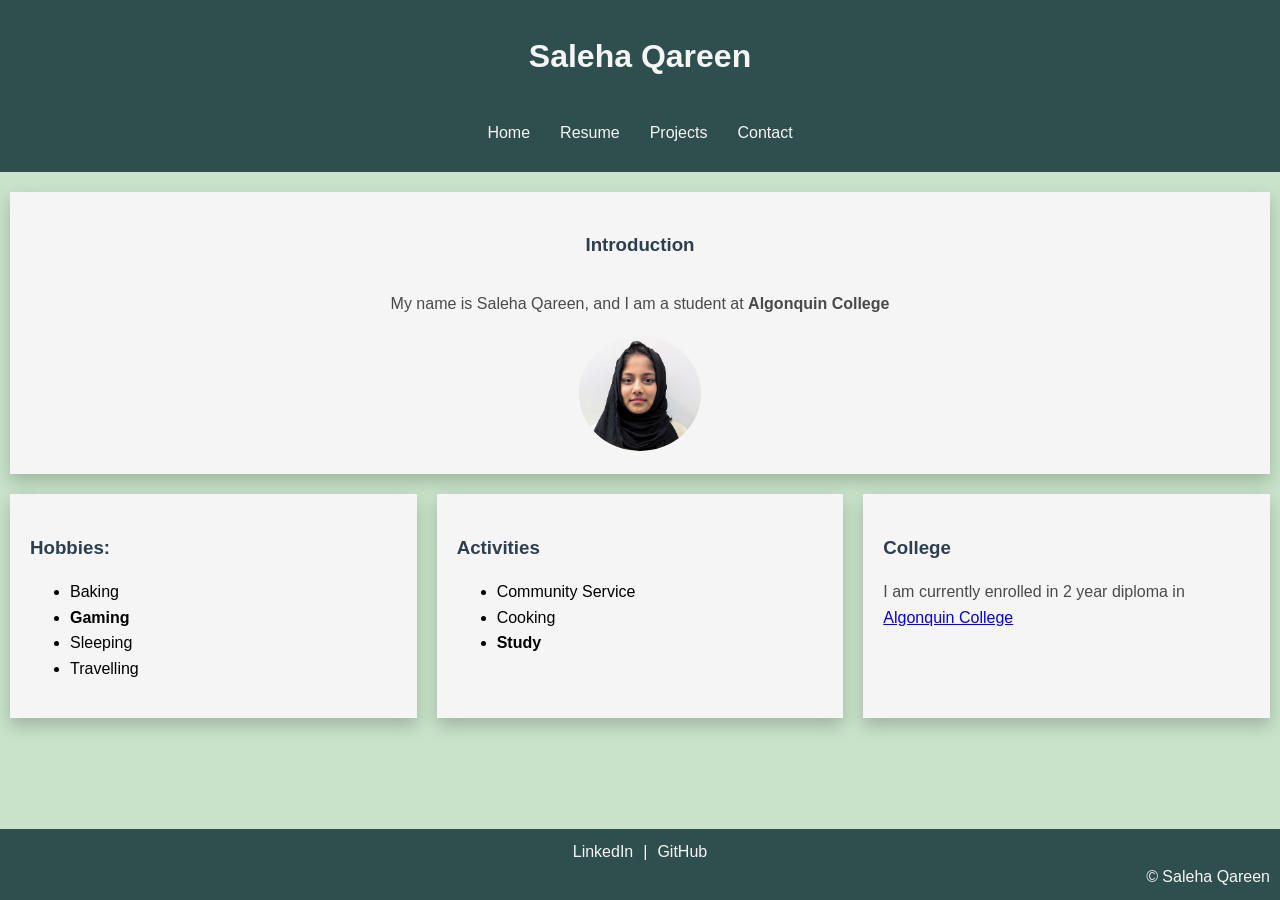
<file: Assignment 1/assignment1/index.html>
<!DOCTYPE html>
<html lang="en">

<head>
	<!-- Metadata including character set, viewport for responsiveness, author information, and linked stylesheet -->
	<meta charset="UTF-8">
	<meta name="viewport" content="width=device-width, initial-scale=1.0">
	<meta name="author" content="Saleha Qareen">
	<link rel="stylesheet" href="style.css" type="text/css">
	<title>Home</title> <!-- Title of the webpage that appears on the browser tab -->
</head>

<body>
	<main>
		<header>
			<!-- Main heading and navigation menu for different sections of the website -->
			<h1>Saleha Qareen</h1>
			<nav>
				<ul class="header-links">
					<!-- Navigation links to Home, Resume, Projects, and Contact pages -->
					<li><a href="index.html">Home</a></li>
					<li><a href="resume.html">Resume</a></li>
					<li><a href="projects.html">Projects</a></li>
					<li><a href="contact.html">Contact</a></li>
				</ul>
			</nav>
		</header>
		<section>
			<!-- Container for introduction and other sections in cards format -->
			<div class="intro-card-container card-container">
				<!-- Card for introduction section -->
				<div class="card intro-card">
					<h3>Introduction</h3>
					<p>
						My name is Saleha Qareen, and I am a student at
						<strong>Algonquin College</strong>
					</p>
					<!-- Profile image with descriptive alt text -->
					<img src="Images/profilePicture.jpg"
						alt="A woman with medium-toned skin wearing a black headscarf, looking directly at the camera with a neutral expression, against a plain white background"
						id="profile-image">
				</div>
				<!-- Additional cards for hobbies, activities, and college information -->
				<div class="card">
					<h3>Hobbies:</h3>
					<ul>
						<li>Baking</li>
						<li><strong>Gaming</strong></li>
						<li>Sleeping</li>
						<li>Travelling</li>
					</ul>
				</div>
				<div class="card">
					<h3>Activities</h3>
					<!-- List of activities with strong emphasis on Study -->
					<p>
					<ul>
						<li>Community Service</li>
						<li>Cooking</li>
						<li><strong>Study</strong></li>
					</ul>
				</div>
				<div class="card">
					<h3>College</h3>
					<p>I am currently enrolled in 2 year diploma in <a href="https://www.algonquincollege.com">Algonquin
							College</a></p>
				</div>
			</div>
		</section>
	</main>
	<footer>
		<!-- Footer section with external links to LinkedIn and GitHub profiles -->
		<div class="footer-links">
			<a href="https://www.linkedin.com/in/saleha-qareen/" target="_blank">LinkedIn</a> |
			<a href="https://github.com" target="_blank">GitHub</a>
		</div>
		<p class="footer-author">&copy; Saleha Qareen</p>
	</footer>

</body>

</html>
</file>
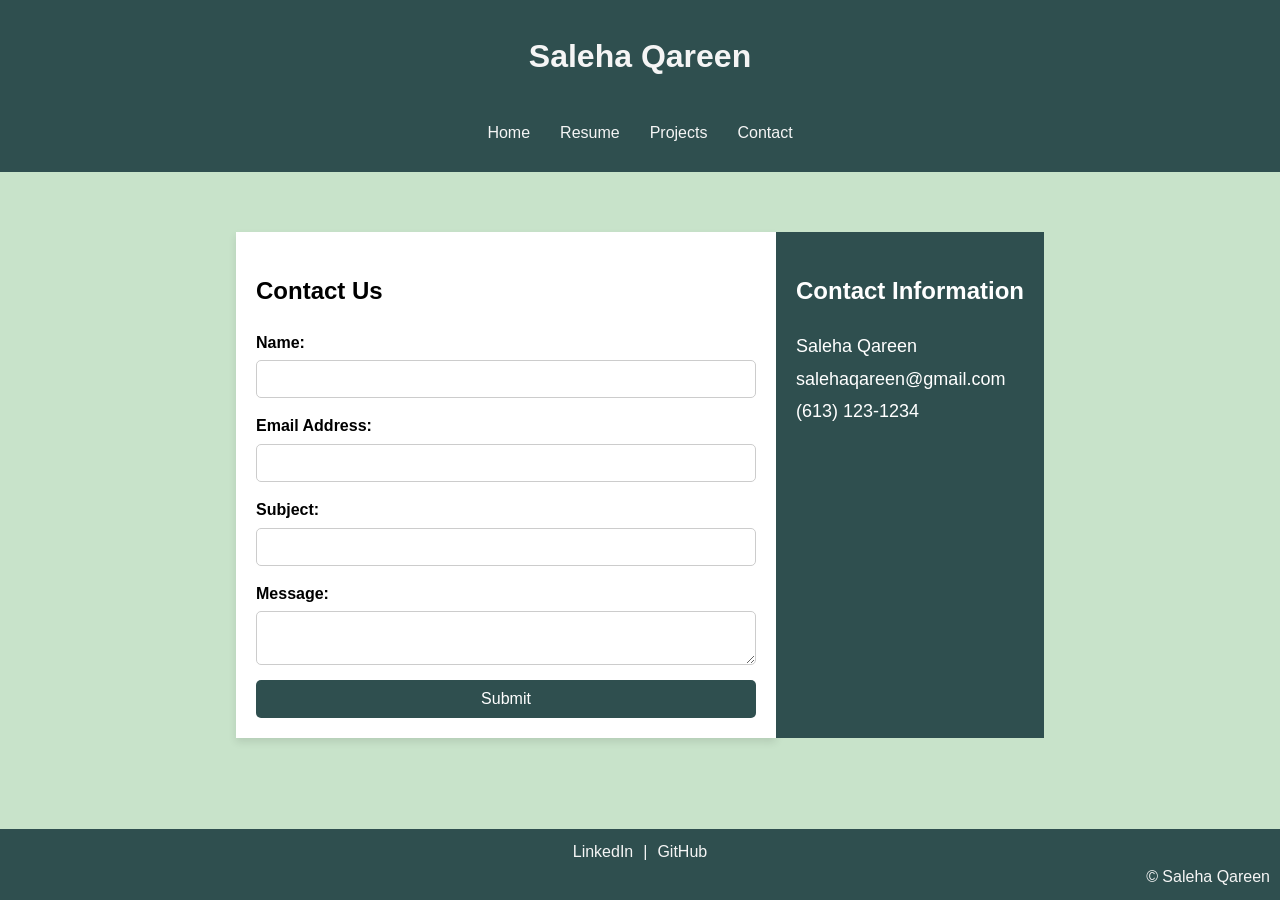
<file: Assignment 1/contact.html>
<!DOCTYPE html>
<html lang="en">

<head>
    <!-- Metadata including character set, viewport for responsiveness, author information, and linked stylesheet -->
    <meta charset="UTF-8">
    <meta name="viewport" content="width=device-width, initial-scale=1.0">
    <meta name="author" content="Saleha Qareen">
    <link rel="stylesheet" href="style.css" type="text/css">
    <title>Contact</title> <!-- Title of the webpage that appears on the browser tab -->
</head>

<body>
    <header>
        <!-- Main heading and navigation menu for different sections of the website -->
        <h1>Saleha Qareen</h1>
        <nav>
            <ul class="header-links">
                <!-- Navigation links to Home, Resume, Projects, and Contact pages -->
                <li><a href="index.html">Home</a></li>
                <li><a href="resume.html">Resume</a></li>
                <li><a href="projects.html">Projects</a></li>
                <li><a href="contact.html">Contact</a></li>
            </ul>
        </nav>
    </header>

    <main>
        <!-- Contact form and contact information section -->
        <section>
            <div class="contact-container">
                <div class="contact-card">
                    <h2>Contact Us</h2>
                    <!-- Contact form allowing users to input their name, email, subject, and message -->
                    <form id="contactForm" action="#" method="POST">
                        <!-- Name Field -->
                        <label for="name">Name:</label>
                        <input type="text" id="name" name="name" required>
                        <!-- Email Field -->
                        <label for="email">Email Address:</label>
                        <input type="email" id="email" name="email" required>
                        <!-- Subject Field -->
                        <label for="subject">Subject:</label>
                        <input type="text" id="subject" name="subject" required minlength="5" maxlength="50">
                        <!-- Message Field -->
                        <label for="message">Message:</label>
                        <textarea id="message" name="message" required minlength="10" maxlength="500"></textarea>
                        <!-- Submit Button -->
                        <button type="submit">Submit</button>
                    </form>
                </div>
                <!-- Contact Information section displaying name, email, and phone number -->
                <div class="contact-info">
                    <h2>Contact Information</h2>
                    <div class="info-item">
                        <p>Saleha Qareen</p>
                    </div>
                    <div class="info-item">
                        <p>salehaqareen@gmail.com</p>
                    </div>
                    <div class="info-item">
                        <p>(613) 123-1234</p>
                    </div>
                </div>
            </div>
        </section>
    </main>
    <footer>
        <!-- Footer section with external links to LinkedIn and GitHub profiles -->
        <div class="footer-links">
            <a href="www.linkedin.com/in/saleha-qareen" target="_blank">LinkedIn</a> |
            <a href="https://github.com" target="_blank">GitHub</a>
        </div>
        <p class="footer-author">&copy; Saleha Qareen</p>
    </footer>
</body>

</html>
</file>
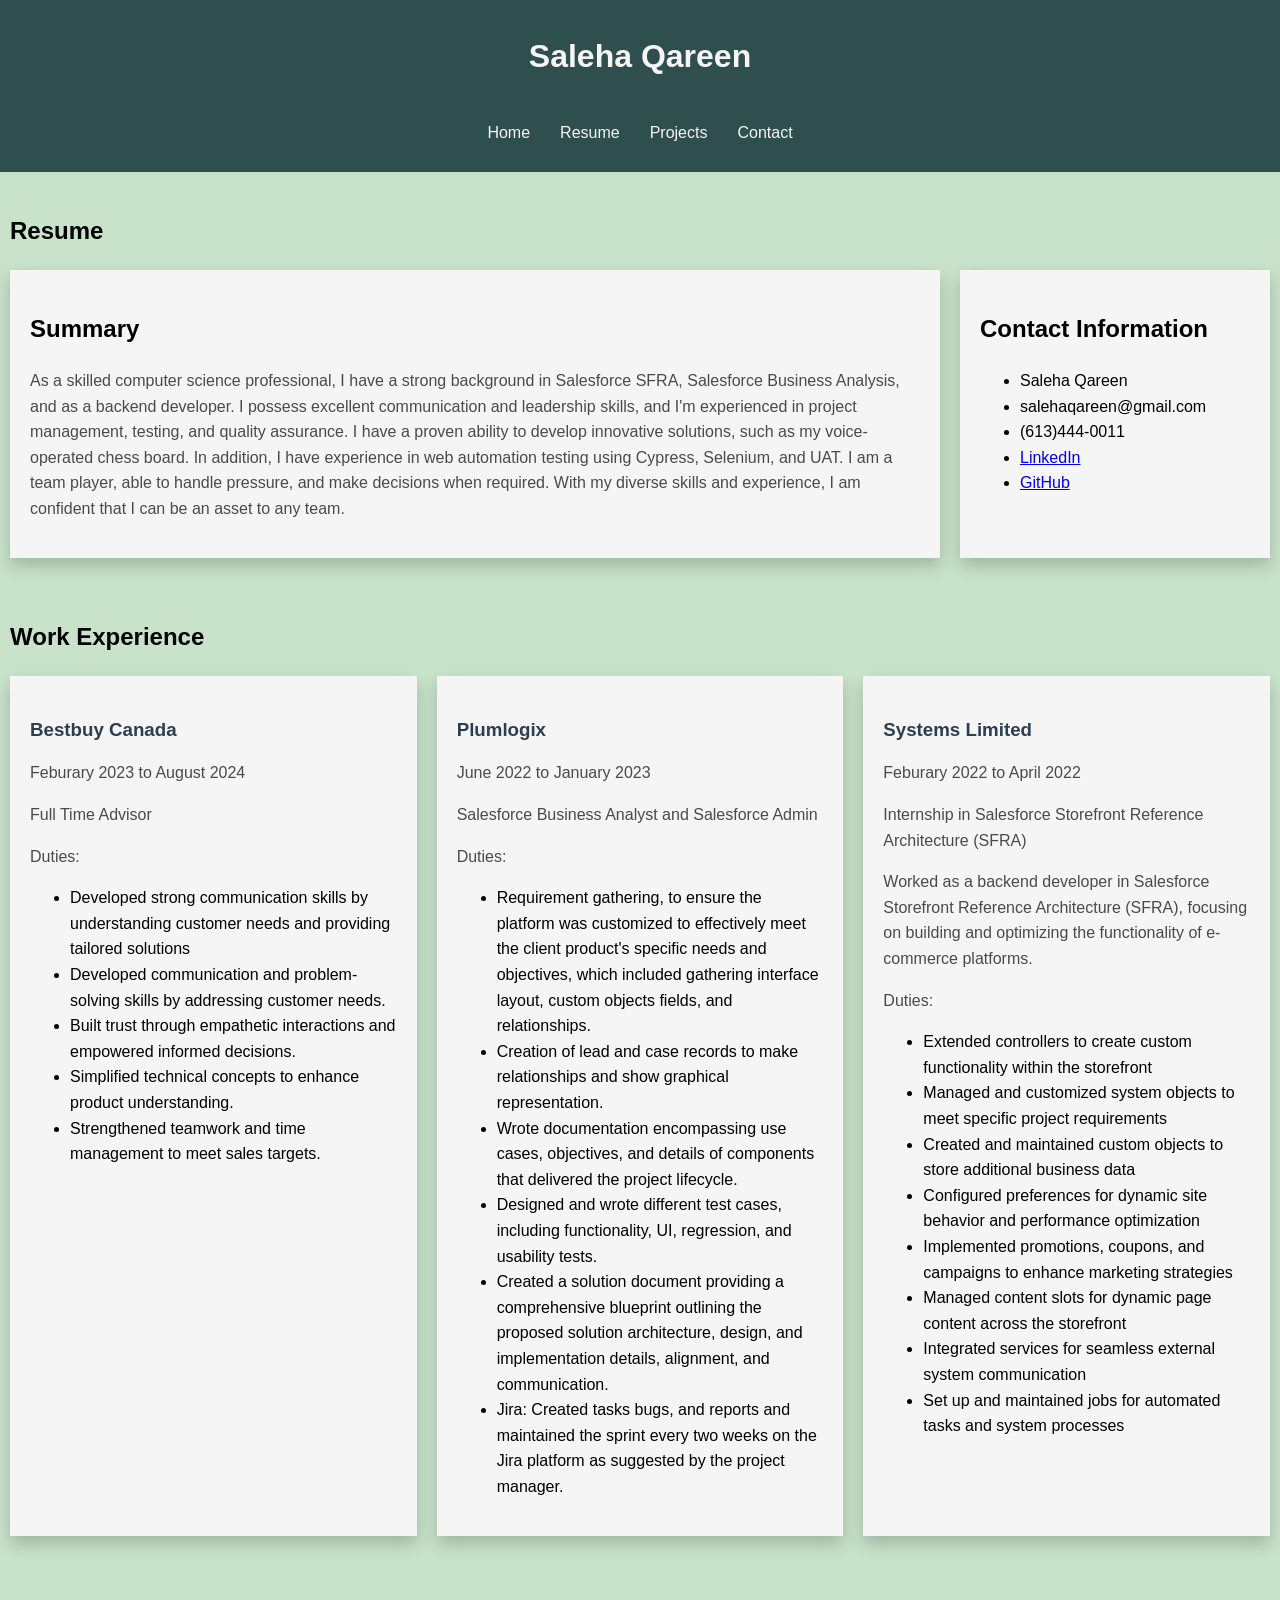
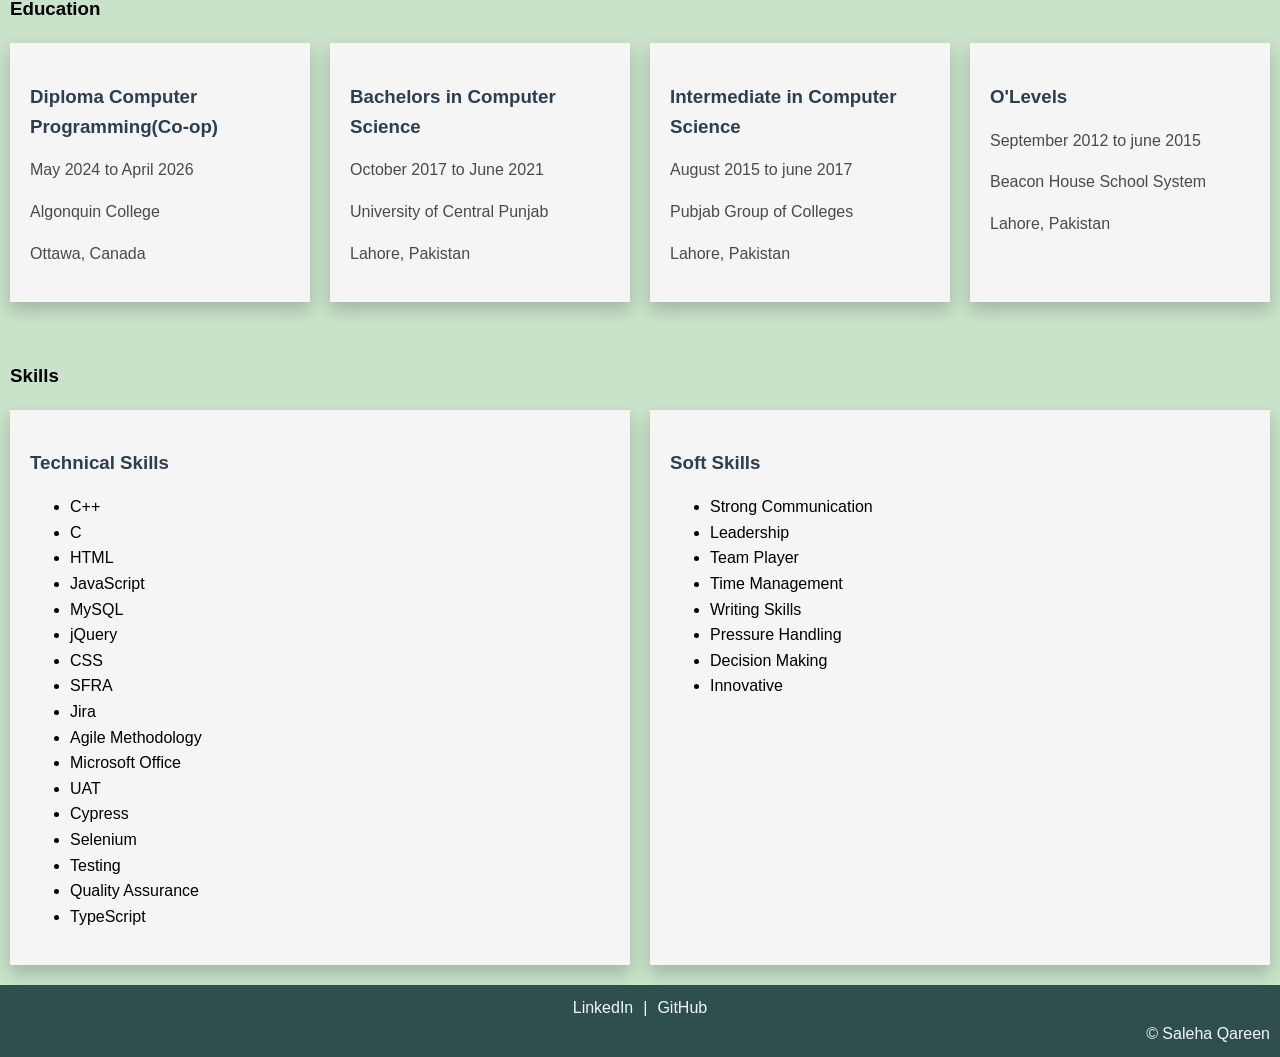
<file: Assignment 1/resume.html>
<!DOCTYPE html>
<html lang="en">

<head>
    <meta charset="UTF-8">
    <meta name="viewport" content="width=device-width, initial-scale=1.0">
    <meta name="author" content="Saleha Qareen">
    <link rel="stylesheet" href="style.css" type="text/css">
    <title>Resume</title><!-- Title of the webpage that appears on the browser tab -->
</head>

<body>
    <header>
        <!-- Main heading and navigation menu for different sections of the website -->
        <h1>Saleha Qareen</h1>
        <nav>
            <ul class="header-links">
                <!-- Navigation links to Home, Resume, Projects, and Contact pages -->
                <li><a href="index.html">Home</a></li>
                <li><a href="resume.html">Resume</a></li>
                <li><a href="projects.html">Projects</a></li>
                <li><a href="contact.html">Contact</a></li>
            </ul>
        </nav>
    </header>
    <main>
        <section>
            <!-- Resume section with a summary and contact information -->
            <h2 class="heading">Resume</h2>
            <div class="summary-card-container card-container">
                <div class="card">
                    <!-- Card for the Summary section -->
                    <h2>Summary</h2>
                    <p>
                        As a skilled computer science professional, I have a strong background in Salesforce SFRA,
                        Salesforce Business Analysis, and as a backend developer. I possess excellent communication and
                        leadership skills, and I'm experienced in project management, testing, and quality assurance. I
                        have a proven ability to develop innovative solutions, such as my voice-operated chess board. In
                        addition, I have experience in web automation testing using Cypress, Selenium, and UAT. I am a
                        team player, able to handle pressure, and make decisions when required. With my diverse skills
                        and experience, I am confident that I can be an asset to any team.
                    </p>
                </div>
                <div class="card">
                    <!-- Card for Contact Information -->
                    <h2>Contact Information</h2>
                    <ul>
                        <li>Saleha Qareen</li>
                        <li>salehaqareen@gmail.com</li>
                        <li>(613)444-0011</li>
                        <li><a href="https://www.linkedin.com/in/saleha-qareen/" target="_blank">LinkedIn</a>
                        <li><a href="https://github.com" target="_blank">GitHub</a></li>
                    </ul>
                </div>
            </div>
        </section>
        <section>
            <!-- Work Experience section -->
            <h2>Work Experience</h2>
            <div class="work-card-container card-container">
                <div class="card">
                    <!-- Job 1: Bestbuy Canada -->
                    <h3>Bestbuy Canada</h3>
                    <p class="date">Feburary 2023 to August 2024</p>
                    <p class="position">Full Time Advisor</p>
                    <p>Duties:</p>
                    <ul>
                        <li>Developed strong communication skills by understanding customer needs and providing
                            tailored solutions</li>
                        <li>Developed communication and problem-solving skills by addressing customer needs.
                        </li>
                        <li>Built trust through empathetic interactions and empowered informed decisions.</li>
                        <li>Simplified technical concepts to enhance product understanding.</li>
                        <li>Strengthened teamwork and time management to meet sales targets.</li>
                    </ul>
                </div>
                <!-- Job 2: Plumlogix -->
                <div class="card">
                    <h3>Plumlogix</h3>
                    <p class="date">June 2022 to January 2023</p>
                    <p class="position">Salesforce Business Analyst and Salesforce Admin</p>
                    <p>Duties:</p>
                    <p>
                    <ul>
                        <li>Requirement gathering, to ensure the platform was customized to effectively meet the
                            client product's specific needs and objectives, which included gathering interface
                            layout, custom objects fields, and relationships.
                        </li>
                        <li>
                            Creation of lead and case records to make relationships and show graphical
                            representation.
                        </li>
                        <li>
                            Wrote documentation encompassing use cases, objectives, and details of components
                            that delivered the project lifecycle.
                        </li>
                        <li>
                            Designed and wrote different test cases, including functionality, UI, regression,
                            and usability tests.
                        </li>
                        <li>
                            Created a solution document providing a comprehensive blueprint outlining the
                            proposed solution architecture, design, and implementation details, alignment, and
                            communication.
                        </li>
                        <li>
                            Jira: Created tasks bugs, and reports and maintained the sprint every two weeks on
                            the Jira platform as suggested by the project manager.
                        </li>
                    </ul>
                </div>
                <!-- Job 3: Systems Limited -->
                <div class="card">
                    <h3>Systems Limited</h3>
                    <p class="date">Feburary 2022 to April 2022</p>
                    <p class="position">Internship in Salesforce Storefront Reference Architecture (SFRA)</p>
                    <p>Worked as a backend developer in Salesforce Storefront Reference Architecture (SFRA),
                        focusing on building and optimizing the functionality of e-commerce platforms.</p>
                    <p>Duties:</p>
                    <ul>
                        <li>Extended controllers to create custom functionality within the storefront</li>
                        <li>Managed and customized system objects to meet specific project requirements</li>
                        <li>Created and maintained custom objects to store additional business data</li>
                        <li>Configured preferences for dynamic site behavior and performance optimization</li>
                        <li>Implemented promotions, coupons, and campaigns to enhance marketing strategies</li>
                        <li>Managed content slots for dynamic page content across the storefront</li>
                        <li>Integrated services for seamless external system communication</li>
                        <li>Set up and maintained jobs for automated tasks and system processes</li>
                    </ul>
                </div>
            </div>
        </section>
        <section>
            <!-- Education section -->
            <h3>Education</h3>
            <div class="education-card-container card-container">
                <!-- Education 1: Diploma in Computer Programming -->
                <div class="card">
                    <h3>Diploma Computer Programming(Co-op)</h3>
                    <p class="data">May 2024 to April 2026</p>
                    <p>Algonquin College</p>
                    <p>Ottawa, Canada</p>
                </div>
                <!-- Education 2: Bachelor's in Computer Science -->
                <div class="card">
                    <h3>Bachelors in Computer Science</h3>
                    <p class="data">October 2017 to June 2021</p>
                    <p>University of Central Punjab</p>
                    <p>Lahore, Pakistan</p>
                </div>
                <!-- Education 3: Intermediate in Computer Science -->
                <div class="card">
                    <h3>Intermediate in Computer Science</h3>
                    <p class="date">August 2015 to june 2017</p>
                    <p>Pubjab Group of Colleges</p>
                    <p>Lahore, Pakistan</p>
                </div>
                <!-- Education 4: O'Levels -->
                <div class="card">
                    <h3>O'Levels</h3>
                    <p class="data">September 2012 to june 2015</p>
                    <p>Beacon House School System</p>
                    <p>Lahore, Pakistan</p>
                </div>
            </div>
        </section>
        <section>
            <!-- Skills section -->
            <h3>Skills</h3>
            <div class="skill-card-container card-container">
                <!-- Technical Skills -->
                <div class="card">
                    <h3>Technical Skills</h3>
                    <ul>
                        <li>C++</li>
                        <li>C</li>
                        <li>HTML</li>
                        <li>JavaScript</li>
                        <li>MySQL</li>
                        <li>jQuery</li>
                        <li>CSS</li>
                        <li>SFRA</li>
                        <li>Jira</li>
                        <li>Agile Methodology</li>
                        <li>Microsoft Office</li>
                        <li>UAT</li>
                        <li>Cypress</li>
                        <li>Selenium</li>
                        <li>Testing</li>
                        <li>Quality Assurance</li>
                        <li>TypeScript</li>
                    </ul>
                </div>
                <!-- Soft Skills -->
                <div class="card">
                    <h3>Soft Skills</h3>
                    <ul>
                        <li>Strong Communication</li>
                        <li>Leadership</li>
                        <li>Team Player</li>
                        <li>Time Management</li>
                        <li>Writing Skills</li>
                        <li>Pressure Handling</li>
                        <li>Decision Making</li>
                        <li>Innovative</li>
                    </ul>
                </div>
            </div>
        </section>
    </main>
    <!-- Footer section with external links to LinkedIn and GitHub profiles -->
    <footer>
        <div class="footer-links">
            <a href="www.linkedin.com/in/saleha-qareen" target="_blank">LinkedIn</a> |
            <a href="https://github.com" target="_blank">GitHub</a>
        </div>
        <p class="footer-author">&copy; Saleha Qareen</p>
    </footer>
</body>

</html>
</file>
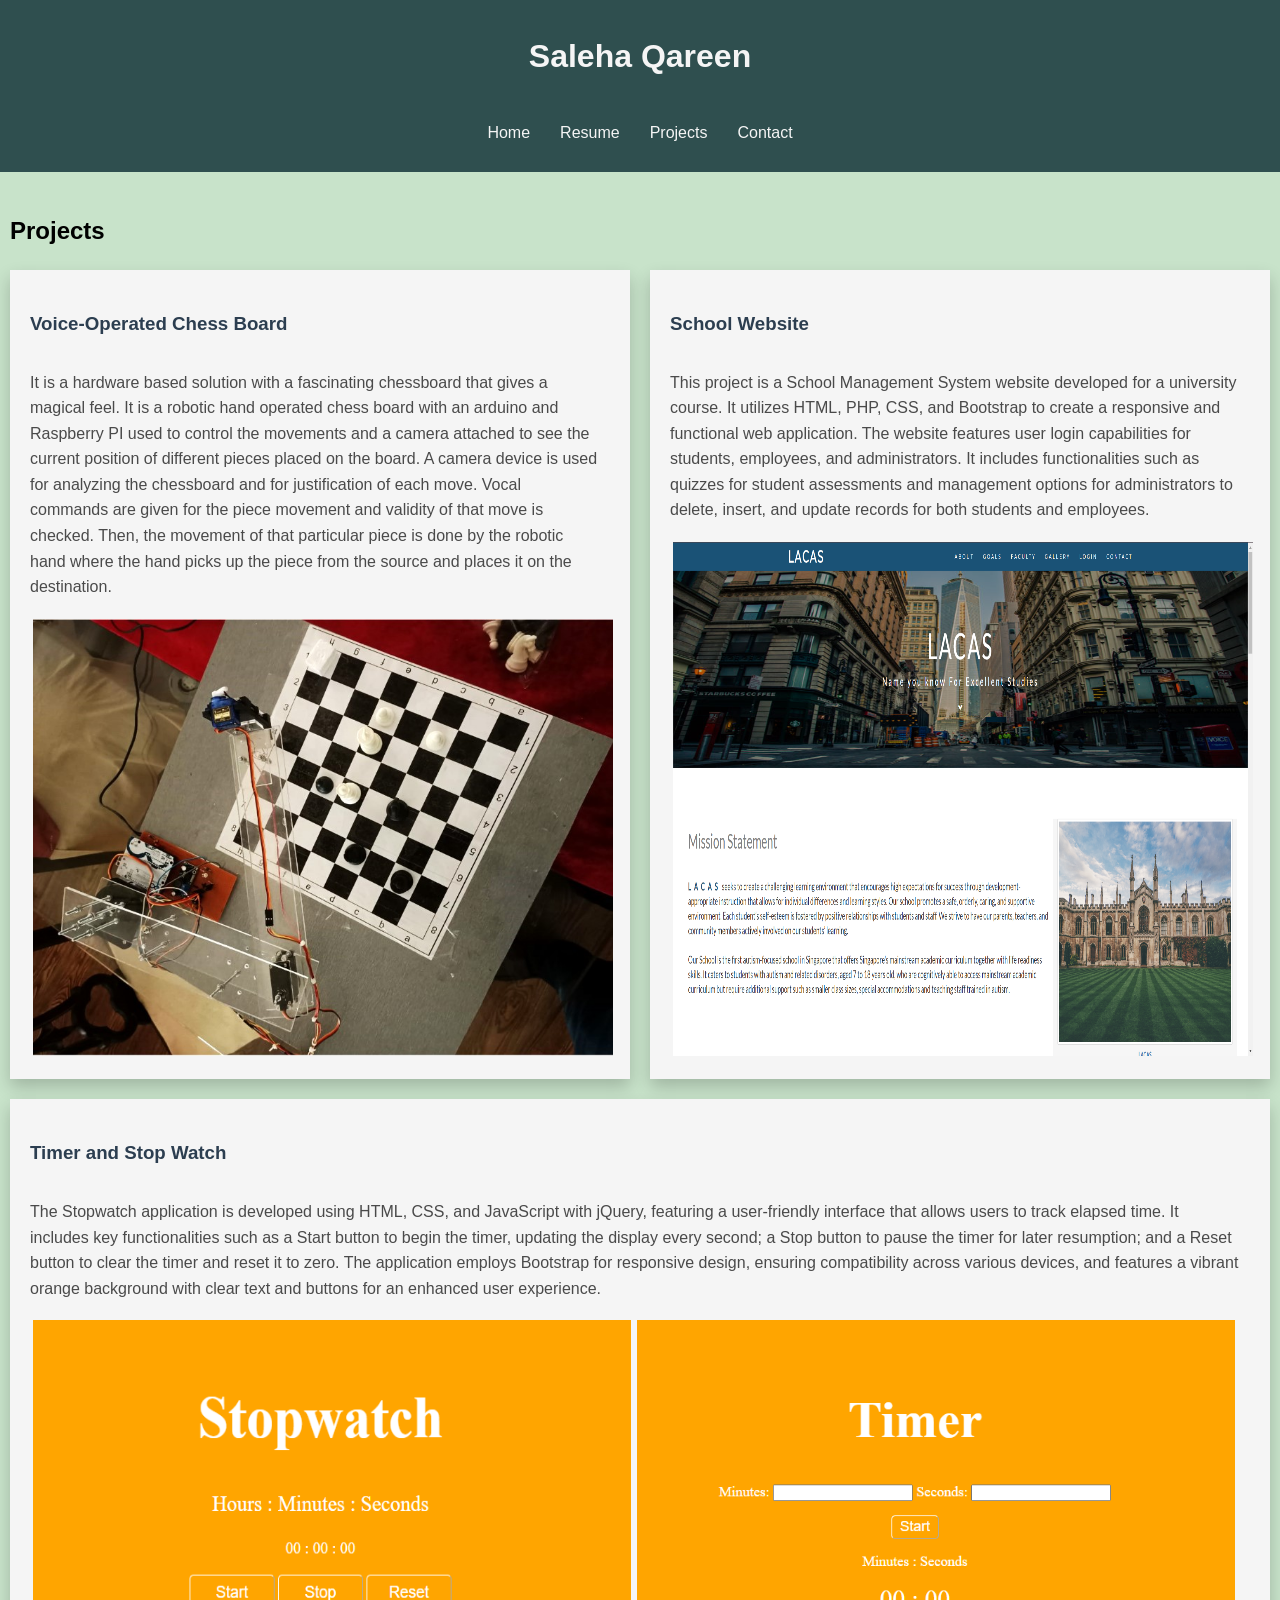
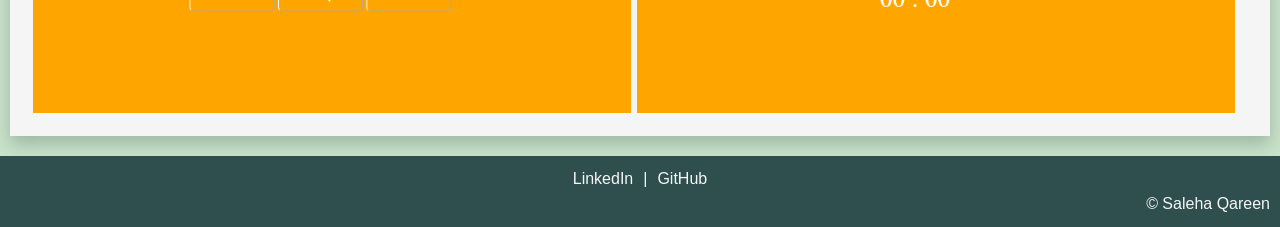
<file: Assignment 1/assignment1/projects.html>
<!DOCTYPE html>
<html lang="en">

<head>
    <!-- Metadata including character set, viewport for responsiveness, author information, and linked stylesheet -->

    <meta charset="UTF-8">
    <meta name="viewport" content="width=device-width, initial-scale=1.0">
    <meta name="author" content="Saleha Qareen">
    <link rel="stylesheet" href="style.css" type="text/css">
    <title>Projects</title><!-- Title of the webpage that appears on the browser tab -->
</head>

<body>
    <header>
        <!-- Main heading and navigation menu for different sections of the website -->
        <h1>Saleha Qareen</h1>
        <nav>
            <ul class="header-links">
                <!-- Navigation links to Home, Resume, Projects, and Contact pages -->
                <li><a href="index.html">Home</a></li>
                <li><a href="resume.html">Resume</a></li>
                <li><a href="projects.html">Projects</a></li>
                <li><a href="contact.html">Contact</a></li>
            </ul>
        </nav>
    </header>
    <main>
        <!-- Projects section containing individual project cards -->
        <section>
            <h2>Projects</h2>
            <div class="project-card-container card-container">
                <!-- Project 1: Voice-Operated Chess Board -->
                <div class="card proj-card">
                    <div class="content-container">
                        <h3>Voice-Operated Chess Board</h3>
                        <p> It is a hardware based solution with a fascinating chessboard that gives a magical feel. It
                            is a
                            robotic hand operated chess board with an arduino and Raspberry PI used to control the
                            movements
                            and
                            a camera attached to see the current position of different pieces placed on the board. A
                            camera
                            device is used for analyzing the chessboard and for justification of each move. Vocal
                            commands
                            are
                            given for the piece movement and validity of that move is checked. Then, the movement of
                            that
                            particular piece is done by the robotic hand where the hand picks up the piece from the
                            source
                            and
                            places it on the destination.
                        </p>
                    </div>
                    <!-- Image of the Voice-Operated Chess Board project -->
                    <img src="Images/chess.jpg" class="project-img"
                        alt="Top view of a partially assembled robotic arm connected to an orange circuit board next to a black and white chessboard, with some chess pieces arranged on it. Wires are visible connecting the components, indicating a robotic mechanism for interacting with the chess game">
                </div>
                <!-- Project 2: School Website -->
                <div class="card proj-card">
                    <div class="content-container">
                        <h3>School Website</h3>
                        <p>This project is a School Management System website developed for a university course. It
                            utilizes
                            HTML, PHP, CSS, and Bootstrap to create a responsive and functional web application. The
                            website
                            features user login capabilities for students, employees, and administrators. It includes
                            functionalities such as quizzes for student assessments and management options for
                            administrators to
                            delete, insert, and update records for both students and employees.</p>
                    </div>
                    <!-- Image of the School Website project -->
                    <img src="Images/schoolwebsite.png" class="project-img"
                        alt="Screenshot of a school website for LACAS. The header shows a city street with tall buildings and the school's name 'LACAS' in large text, along with the tagline 'Name you know for excellent studies.' Below is a mission statement, describing the school’s aim to create a challenging learning environment, followed by an image of a grand historic building with a green lawn, likely representing the school's campus.">
                </div>
                <!-- Project 3: Timer and Stopwatch -->
                <div class="card proj-card-timmer">
                    <div class="content-container">
                        <h3>Timer and Stop Watch</h3>
                        <p>The Stopwatch application is developed using HTML, CSS, and JavaScript with jQuery, featuring
                            a
                            user-friendly interface that allows users to track elapsed time. It includes key
                            functionalities
                            such as a Start button to begin the timer, updating the display every second; a Stop button
                            to
                            pause
                            the timer for later resumption; and a Reset button to clear the timer and reset it to zero.
                            The
                            application employs Bootstrap for responsive design, ensuring compatibility across various
                            devices,
                            and features a vibrant orange background with clear text and buttons for an enhanced user
                            experience.</p>
                    </div>
                    <!-- Images of the Timer and Stopwatch project -->
                    <div class="img-container">
                        <img src="Images/stopwatch.png" class="timer-stop-watch-img"
                            alt='The image depicts a digital stopwatch interface on an orange background. The display shows "Stopwatch" at the top, followed by "Hours : Minutes : Seconds." Below that, the time reads "00 : 00 : 00," indicating that the stopwatch is reset or not running. Beneath the time are three buttons labeled "Start," "Stop," and "Reset," likely for controlling the stopwatch functions.'>
                        <img src="Images/timer.png" class="timer-stop-watch-img"
                            alt='The image depicts a timer interface with an orange background. The title "Timer" is centered at the top, followed by input fields labeled "Minutes" and "Seconds" for setting the desired countdown time. Below the inputs is a "Start" button to begin the timer. The display at the bottom shows "Minutes : Seconds" and currently reads "00 : 00," indicating that no time has been set or the timer is not yet running'>
                    </div>
                </div>
            </div>
        </section>
    </main>
    <footer>
        <!-- Footer section with external links to LinkedIn and GitHub profiles -->
        <div class="footer-links">
            <a href="www.linkedin.com/in/saleha-qareen" target="_blank">LinkedIn</a> |
            <a href="https://github.com" target="_blank">GitHub</a>
        </div>
        <p class="footer-author">&copy; Saleha Qareen</p>
    </footer>
</body>

</html>
</file>
<file: Assignment 1/assignment1/style.css>
html,
body {
    height: 100%;
    /* Ensures the body and html elements take up the full height of the browser window */
    margin: 0;
    /* Removes default margin */
}

main {
    flex: 1;
    /* Allows main content to grow and fill the available space */
    display: flex;
    flex-direction: column;
    /* Arranges the content vertically */
}

header {
    display: flex;
    flex-direction: column;
    align-items: center;
    background-color: darkslategrey;
    /* Sets background color for the header */
    color: whitesmoke;
    /* Sets text color for the header */
    padding: 10px;
    /* Adds padding inside the header */
}

.header-links {
    display: flex;
    /* Makes the navigation links in the header display in a row */
    list-style-type: none;
    /* Removes default bullet points */
    padding: 0px;
    /* Removes padding */
    gap: 30px;
    /* Adds space between each link */
}

.header-links a,
.footer-links a {
    text-decoration: none;
    /* Removes underline from the links */
    color: whitesmoke;
    /* Sets the link text color */
}

.header-links a:hover,
.footer-links a:hover {
    color: gold;
    /* Changes color to gold when hovering over links */
    text-decoration: underline;
    /* Adds underline to links when hovered */
}

footer {
    display: flex;
    flex-direction: column;
    background-color: darkslategrey;
    /* Sets background color for footer */
    color: whitesmoke;
    /* Sets text color for footer */
    padding: 10px;
    /* Adds padding to the footer */
}

.footer-links {
    display: flex;
    justify-content: center;
    /* Centers the links horizontally */
    gap: 10px;
    /* Adds space between the footer links */
    text-decoration: none;
    /* Removes text decoration from links */
}

.footer-author {
    text-align: right;
    /* Aligns the text to the right in the footer */
    margin: 0px;
    /* Removes default margin */
}

body {
    display: flex;
    flex-direction: column;
    /* Ensures the body contents are in a column layout */
    background-color: #c8e3ca;
    /* Sets background color */
    font-family: 'Arial', sans-serif;
    /* Defines the font style */
    line-height: 1.6;
    /* Sets the line spacing */
}

section {
    padding: 20px 10px;
    /* Adds padding inside each section */
}

.card {
    padding: 20px;
    /* Adds padding inside cards */
    box-shadow: 0 8px 16px rgba(0, 0, 0, 0.2);
    /* Adds a shadow to the card for depth */
    transition: transform 0.2s ease-in-out, box-shadow 0.2s ease-in-out;
    /* Smooth animation on hover */
    background-color: whitesmoke;
    /* Sets background color for the card */
}

#profile-image {
    border-radius: 50%;
    /* Makes the profile image circular */
    border: 3px solid whitesmoke;
    /* Adds a white border around the image */
}

.intro-card {
    display: flex;
    flex-direction: column;
    /* Arranges content vertically */
    align-items: center;
    /* Centers the items horizontally */
}

.card:hover {
    transform: translateY(-5px);
    /* Moves the card up slightly on hover */
    box-shadow: 0 12px 24px rgba(0, 0, 0, 0.3);
    /* Increases shadow on hover for emphasis */
}

.card h3 {
    color: #2C3E50;
    /* Sets the color of the card's header */
    margin-bottom: 15px;
    /* Adds space below the header */
}

.card p {
    color: #4A4A4A;
    /* Sets the color of the paragraph text */
}

.card-container {
    display: grid;
    /* Uses grid layout for card positioning */
    gap: 20px;
    /* Adds space between grid items */
}

.intro-card-container,
.work-card-container {
    grid-template-columns: 1fr 1fr 1fr;
    /* Defines 3 equal columns for the grid */
}

.education-card-container {
    grid-template-columns: 1fr 1fr 1fr 1fr;
    /* Defines 4 equal columns for the grid */
}

.skill-card-container {
    grid-template-columns: 1fr 1fr;
    /* Defines 2 equal columns for the grid */
}

.summary-card-container {
    grid-template-columns: 3fr 1fr;
    /* Defines 2 unequal columns with 3:1 ratio */
}

.project-card-container {
    grid-template-columns: 1fr 1fr;
    /* Defines 1 column for the grid */
}

.project-img {
    border: 3px solid whitesmoke;
    /* Adds a white border around the image */
    width: 100%;
    /* Sets the width of the project image */
}

.timer-stop-watch-img {
    border: 3px solid whitesmoke;
    /* Adds a white border around the image */
}

.proj-card {
    display: flex;
    flex-direction: column;
    justify-content: space-between;
    /* Arranges project card content in a row */
}

.content-container {
    display: flex;
    flex-direction: column;
    /* Arranges content vertically */
    padding-right: 10px;
    /* Adds padding to the right side */
}

.img-container {
    display: flex;
    flex-direction: row;
    /* Arranges images in a row */
}

/* Styles for Contact page */

.contact-container {
    display: flex;
    flex-direction: row;
    /* Arranges contact form and info side by side */
    justify-content: center;
    /* Centers the contact section horizontally */
    margin-top: 40px;
    /* Adds margin to the top */
}

.contact-card {
    max-width: 500px;
    /* Sets maximum width of the contact form */
    padding: 20px;
    /* Adds padding inside the contact form */
    background-color: #ffffff;
    /* Sets background color for the contact form */
    box-shadow: 0 4px 8px rgba(0, 0, 0, 0.1);
    /* Adds shadow around the form */
}

.contact-info {
    display: flex;
    flex-direction: column;
    /* Arranges contact info vertically */
    padding: 20px;
    /* Adds padding inside the contact info section */
    background-color: darkslategray;
    /* Sets background color */
    color: white;
    /* Sets text color */
}

.info-item p {
    font-size: 18px;
    /* Sets the font size */
    margin: 2px 0;
    /* Adds margin above and below the text */
}

#contactForm {
    display: flex;
    flex-direction: column;
    /* Arranges the form fields vertically */
}

#contactForm label {
    margin-bottom: 5px;
    /* Adds space below the label */
    font-weight: bold;
    /* Makes the label text bold */
}

#contactForm input,
#contactForm textarea {
    padding: 10px;
    /* Adds padding inside the input fields */
    margin-bottom: 15px;
    /* Adds margin below each input field */
    border: 1px solid #ccc;
    /* Adds a gray border */
    border-radius: 5px;
    /* Rounds the corners */
    font-size: 14px;
    /* Sets the font size */
}

#contactForm button {
    padding: 10px;
    /* Adds padding inside the button */
    background-color: darkslategray;
    /* Sets the button background color */
    color: #ffffff;
    /* Sets the button text color */
    border: none;
    /* Removes the border */
    border-radius: 5px;
    /* Rounds the button corners */
    font-size: 16px;
    /* Sets the font size */
    cursor: pointer;
    /* Changes the cursor to pointer on hover */
}

#contactForm button:hover {
    background-color: rgb(58, 97, 97);
    /* Changes background color on hover */
}

/* Responsive Design for Mobile: Maximum width of 600px */
@media screen and (max-width: 600px) {

    .intro-card-container,
    .work-card-container,
    .education-card-container,
    .summary-card-container,
    .skill-card-container {
        grid-template-columns: 1fr;
        /* Makes the grid layout single-column */
    }

    #profile-image {
        width: 40%;
        /* Sets the profile image width */
    }

    .project-img {
        width: 20%;
        /* Sets the project image width */
    }

    .header-links {
        flex-direction: column;
        /* Changes header links to column layout */
        align-items: center;
        /* Centers the links */
        gap: 10px;
        /* Reduces the gap between links */
    }

    .project-card-container {
        grid-template-columns: 1fr;
    }

    .proj-card,
    .proj-card-timmer {
        display: flex;
        flex-direction: column;
        /* Changes project card layout to vertical */
    }

    .project-img,
    .timer-stop-watch-img {
        width: 100%;
        /* Makes the image take full width */
    }

    .img-container {
        flex-direction: column;
        /* Changes image container to vertical layout */
    }

    .contact-container {
        flex-direction: column-reverse;
        /* Stacks the contact form and info vertically */
    }
}

/* Responsive Design for Tablet: Width between 601px and 1024px */
@media screen and (min-width: 601px) and (max-width: 1024px) {

    .intro-card-container,
    .education-card-container,
    .work-card-container {
        grid-template-columns: 1fr 1fr;
        /* Creates two columns for the grid */
    }

    .summary-card-container {
        grid-template-columns: 1fr;
        /* Makes the summary single-column */
    }

    .intro-card-container .card:nth-child(1),
    .intro-card-container .card:nth-child(4),
    .work-card-container .card:nth-child(3) {
        grid-column: 1 / -1;
        /* Makes certain cards span across all columns */
    }

    #profile-image {
        width: 20%;
        /* Sets profile image width */
    }

    .project-img {
        width: 100%;
        /* Makes the project image full width */
    }

    .timer-stop-watch-img {
        width: 49%;
        /* Sets the stopwatch image width */
    }

    .project-card-container {
        grid-template-columns: 1fr;
    }

    .proj-card,
    .proj-card-timmer {
        display: flex;
        flex-direction: column;
        /* Changes project card layout to vertical */
    }

    .contact-card {
        width: 60%;
        /* Sets width of the contact form */
    }
}

/* Responsive Design for Desktop: Width above 1024px */
@media screen and (min-width: 1025px) {
    .intro-card-container .card:nth-child(1),
    .project-card-container .card:nth-child(3) {
        grid-column: 1 / -1;
        /* Makes the intro card span across all columns */
    }

    #profile-image {
        width: 10%;
        /* Sets profile image width */
    }

    .project-img {
        height: 100%;
    }

    .proj-card-timmer {
        display: flex;
        flex-direction: column;
        /* Changes project timer card layout to vertical */
    }

    .timer-stop-watch-img {
        width: 49%;
        /* Sets timer image width */
    }

    .contact-card {
        width: 100%;
        /* Sets full width for the contact form */
    }
}
</file>
<file: Assignment 1/style.css>
html,
body {
    height: 100%;
    /* Ensures the body and html elements take up the full height of the browser window */
    margin: 0;
    /* Removes default margin */
}

main {
    flex: 1;
    /* Allows main content to grow and fill the available space */
    display: flex;
    flex-direction: column;
    /* Arranges the content vertically */
}

header {
    display: flex;
    flex-direction: column;
    align-items: center;
    background-color: darkslategrey;
    /* Sets background color for the header */
    color: whitesmoke;
    /* Sets text color for the header */
    padding: 10px;
    /* Adds padding inside the header */
}

.header-links {
    display: flex;
    /* Makes the navigation links in the header display in a row */
    list-style-type: none;
    /* Removes default bullet points */
    padding: 0px;
    /* Removes padding */
    gap: 30px;
    /* Adds space between each link */
}

.header-links a,
.footer-links a {
    text-decoration: none;
    /* Removes underline from the links */
    color: whitesmoke;
    /* Sets the link text color */
}

.header-links a:hover,
.footer-links a:hover {
    color: gold;
    /* Changes color to gold when hovering over links */
    text-decoration: underline;
    /* Adds underline to links when hovered */
}

footer {
    display: flex;
    flex-direction: column;
    background-color: darkslategrey;
    /* Sets background color for footer */
    color: whitesmoke;
    /* Sets text color for footer */
    padding: 10px;
    /* Adds padding to the footer */
}

.footer-links {
    display: flex;
    justify-content: center;
    /* Centers the links horizontally */
    gap: 10px;
    /* Adds space between the footer links */
    text-decoration: none;
    /* Removes text decoration from links */
}

.footer-author {
    text-align: right;
    /* Aligns the text to the right in the footer */
    margin: 0px;
    /* Removes default margin */
}

body {
    display: flex;
    flex-direction: column;
    /* Ensures the body contents are in a column layout */
    background-color: #c8e3ca;
    /* Sets background color */
    font-family: 'Arial', sans-serif;
    /* Defines the font style */
    line-height: 1.6;
    /* Sets the line spacing */
}

section {
    padding: 20px 10px;
    /* Adds padding inside each section */
}

.card {
    padding: 20px;
    /* Adds padding inside cards */
    box-shadow: 0 8px 16px rgba(0, 0, 0, 0.2);
    /* Adds a shadow to the card for depth */
    transition: transform 0.2s ease-in-out, box-shadow 0.2s ease-in-out;
    /* Smooth animation on hover */
    background-color: whitesmoke;
    /* Sets background color for the card */
}

#profile-image {
    border-radius: 50%;
    /* Makes the profile image circular */
    border: 3px solid whitesmoke;
    /* Adds a white border around the image */
}

.intro-card {
    display: flex;
    flex-direction: column;
    /* Arranges content vertically */
    align-items: center;
    /* Centers the items horizontally */
}

.card:hover {
    transform: translateY(-5px);
    /* Moves the card up slightly on hover */
    box-shadow: 0 12px 24px rgba(0, 0, 0, 0.3);
    /* Increases shadow on hover for emphasis */
}

.card h3 {
    color: #2C3E50;
    /* Sets the color of the card's header */
    margin-bottom: 15px;
    /* Adds space below the header */
}

.card p {
    color: #4A4A4A;
    /* Sets the color of the paragraph text */
}

.card-container {
    display: grid;
    /* Uses grid layout for card positioning */
    gap: 20px;
    /* Adds space between grid items */
}

.intro-card-container,
.work-card-container {
    grid-template-columns: 1fr 1fr 1fr;
    /* Defines 3 equal columns for the grid */
}

.education-card-container {
    grid-template-columns: 1fr 1fr 1fr 1fr;
    /* Defines 4 equal columns for the grid */
}

.skill-card-container {
    grid-template-columns: 1fr 1fr;
    /* Defines 2 equal columns for the grid */
}

.summary-card-container {
    grid-template-columns: 3fr 1fr;
    /* Defines 2 unequal columns with 3:1 ratio */
}

.project-card-container {
    grid-template-columns: 1fr 1fr;
    /* Defines 1 column for the grid */
}

.project-img {
    border: 3px solid whitesmoke;
    /* Adds a white border around the image */
    width: 100%;
    /* Sets the width of the project image */
}

.timer-stop-watch-img {
    border: 3px solid whitesmoke;
    /* Adds a white border around the image */
}

.proj-card {
    display: flex;
    flex-direction: column;
    justify-content: space-between;
    /* Arranges project card content in a row */
}

.content-container {
    display: flex;
    flex-direction: column;
    /* Arranges content vertically */
    padding-right: 10px;
    /* Adds padding to the right side */
}

.img-container {
    display: flex;
    flex-direction: row;
    /* Arranges images in a row */
}

/* Styles for Contact page */

.contact-container {
    display: flex;
    flex-direction: row;
    /* Arranges contact form and info side by side */
    justify-content: center;
    /* Centers the contact section horizontally */
    margin-top: 40px;
    /* Adds margin to the top */
}

.contact-card {
    max-width: 500px;
    /* Sets maximum width of the contact form */
    padding: 20px;
    /* Adds padding inside the contact form */
    background-color: #ffffff;
    /* Sets background color for the contact form */
    box-shadow: 0 4px 8px rgba(0, 0, 0, 0.1);
    /* Adds shadow around the form */
}

.contact-info {
    display: flex;
    flex-direction: column;
    /* Arranges contact info vertically */
    padding: 20px;
    /* Adds padding inside the contact info section */
    background-color: darkslategray;
    /* Sets background color */
    color: white;
    /* Sets text color */
}

.info-item p {
    font-size: 18px;
    /* Sets the font size */
    margin: 2px 0;
    /* Adds margin above and below the text */
}

#contactForm {
    display: flex;
    flex-direction: column;
    /* Arranges the form fields vertically */
}

#contactForm label {
    margin-bottom: 5px;
    /* Adds space below the label */
    font-weight: bold;
    /* Makes the label text bold */
}

#contactForm input,
#contactForm textarea {
    padding: 10px;
    /* Adds padding inside the input fields */
    margin-bottom: 15px;
    /* Adds margin below each input field */
    border: 1px solid #ccc;
    /* Adds a gray border */
    border-radius: 5px;
    /* Rounds the corners */
    font-size: 14px;
    /* Sets the font size */
}

#contactForm button {
    padding: 10px;
    /* Adds padding inside the button */
    background-color: darkslategray;
    /* Sets the button background color */
    color: #ffffff;
    /* Sets the button text color */
    border: none;
    /* Removes the border */
    border-radius: 5px;
    /* Rounds the button corners */
    font-size: 16px;
    /* Sets the font size */
    cursor: pointer;
    /* Changes the cursor to pointer on hover */
}

#contactForm button:hover {
    background-color: rgb(58, 97, 97);
    /* Changes background color on hover */
}

/* Responsive Design for Mobile: Maximum width of 600px */
@media screen and (max-width: 600px) {

    .intro-card-container,
    .work-card-container,
    .education-card-container,
    .summary-card-container,
    .skill-card-container {
        grid-template-columns: 1fr;
        /* Makes the grid layout single-column */
    }

    #profile-image {
        width: 40%;
        /* Sets the profile image width */
    }

    .project-img {
        width: 20%;
        /* Sets the project image width */
    }

    .header-links {
        flex-direction: column;
        /* Changes header links to column layout */
        align-items: center;
        /* Centers the links */
        gap: 10px;
        /* Reduces the gap between links */
    }

    .project-card-container {
        grid-template-columns: 1fr;
    }

    .proj-card,
    .proj-card-timmer {
        display: flex;
        flex-direction: column;
        /* Changes project card layout to vertical */
    }

    .project-img,
    .timer-stop-watch-img {
        width: 100%;
        /* Makes the image take full width */
    }

    .img-container {
        flex-direction: column;
        /* Changes image container to vertical layout */
    }

    .contact-container {
        flex-direction: column-reverse;
        /* Stacks the contact form and info vertically */
    }
}

/* Responsive Design for Tablet: Width between 601px and 1024px */
@media screen and (min-width: 601px) and (max-width: 1024px) {

    .intro-card-container,
    .education-card-container,
    .work-card-container {
        grid-template-columns: 1fr 1fr;
        /* Creates two columns for the grid */
    }

    .summary-card-container {
        grid-template-columns: 1fr;
        /* Makes the summary single-column */
    }

    .intro-card-container .card:nth-child(1),
    .intro-card-container .card:nth-child(4),
    .work-card-container .card:nth-child(3) {
        grid-column: 1 / -1;
        /* Makes certain cards span across all columns */
    }

    #profile-image {
        width: 20%;
        /* Sets profile image width */
    }

    .project-img {
        width: 100%;
        /* Makes the project image full width */
    }

    .timer-stop-watch-img {
        width: 49%;
        /* Sets the stopwatch image width */
    }

    .project-card-container {
        grid-template-columns: 1fr;
    }

    .proj-card,
    .proj-card-timmer {
        display: flex;
        flex-direction: column;
        /* Changes project card layout to vertical */
    }

    .contact-card {
        width: 60%;
        /* Sets width of the contact form */
    }
}

/* Responsive Design for Desktop: Width above 1024px */
@media screen and (min-width: 1025px) {
    .intro-card-container .card:nth-child(1),
    .project-card-container .card:nth-child(3) {
        grid-column: 1 / -1;
        /* Makes the intro card span across all columns */
    }

    #profile-image {
        width: 10%;
        /* Sets profile image width */
    }

    .project-img {
        height: 100%;
    }

    .proj-card-timmer {
        display: flex;
        flex-direction: column;
        /* Changes project timer card layout to vertical */
    }

    .timer-stop-watch-img {
        width: 49%;
        /* Sets timer image width */
    }

    .contact-card {
        width: 100%;
        /* Sets full width for the contact form */
    }
}
</file>
